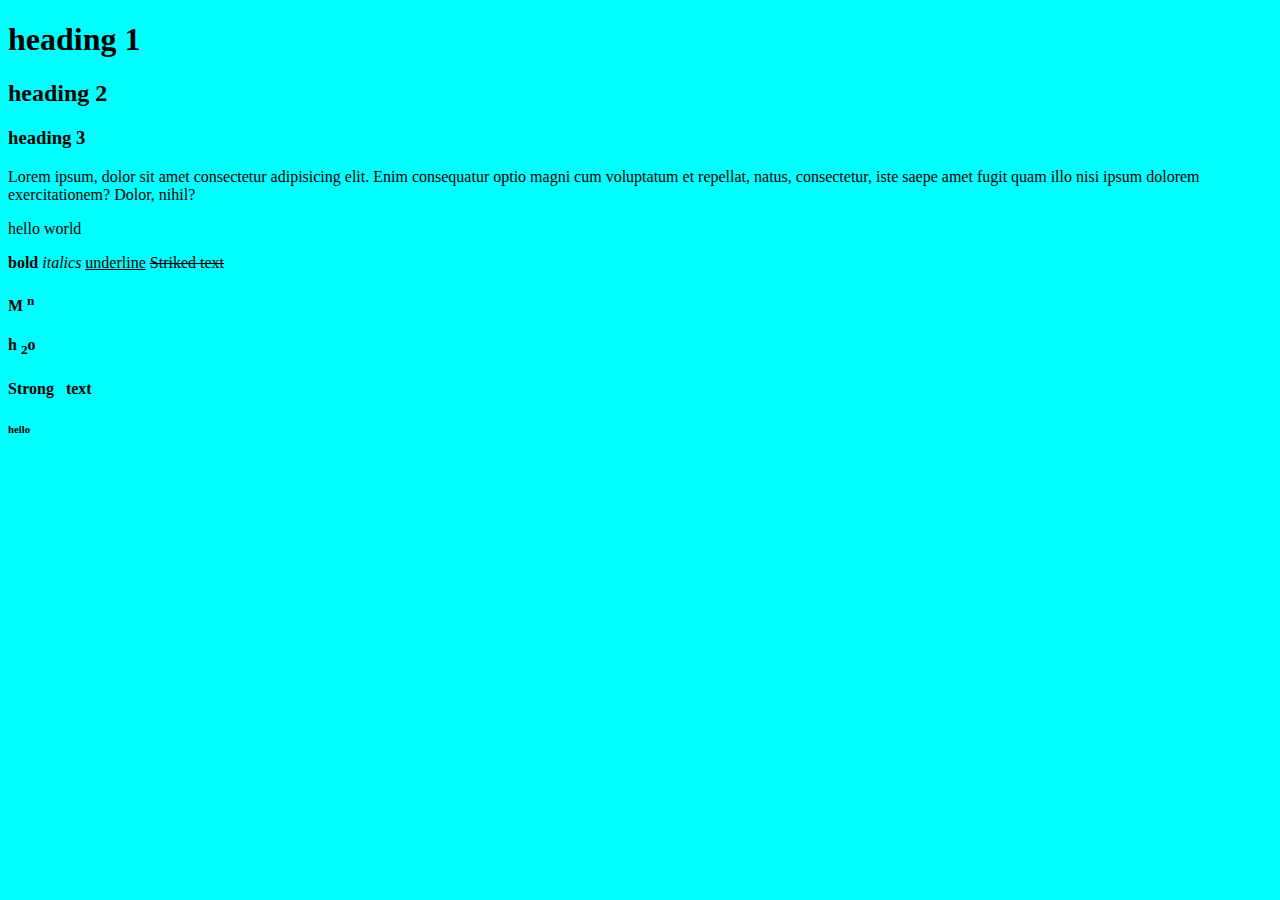
<file: Day12/index.html>
<!DOCTYPE html>
<html lang="en">
    <head>
        
    </head>
    <body bgcolor="cyan">
        <h1>heading 1</h1>
        <h2> heading 2</h2>
        <h3> heading 3</h3>

        <div>
        <p> Lorem ipsum, dolor sit amet consectetur adipisicing elit. 
            Enim consequatur optio magni cum voluptatum et repellat, natus,
             consectetur, iste saepe amet fugit quam illo nisi ipsum dolorem 
             exercitationem? Dolor, nihil?</p>

        <p> hello
            world
        </p>
        </div>

        <!-- <div>
            <ol  start="d">
                <li>12</li>
                <li>23</li>
                <li>34</li>
            </ol>
            <ul type="square">
                <li>12</li>
                <li>23</li>
                <li>34</li>
            </ol>
        </div> -->
        <!-- <div>
            <img src="download.jpg" alt="no img">
        </div> -->
        <div>
            <b>bold</b>
            <i>italics</i>
            <u>underline</u>
            <strike>Striked text</strike>
            <h4>M <sup>n</sup></h4>
            <h4>h <sub>2</sub>o</h4>
            <strong>Strong&nbsp;&nbsp; text</strong><br>
            <h6>hello</h6>            
        </div>

        <a href="http://www.google.com"></a>
        
    </body>
</html>
</file>
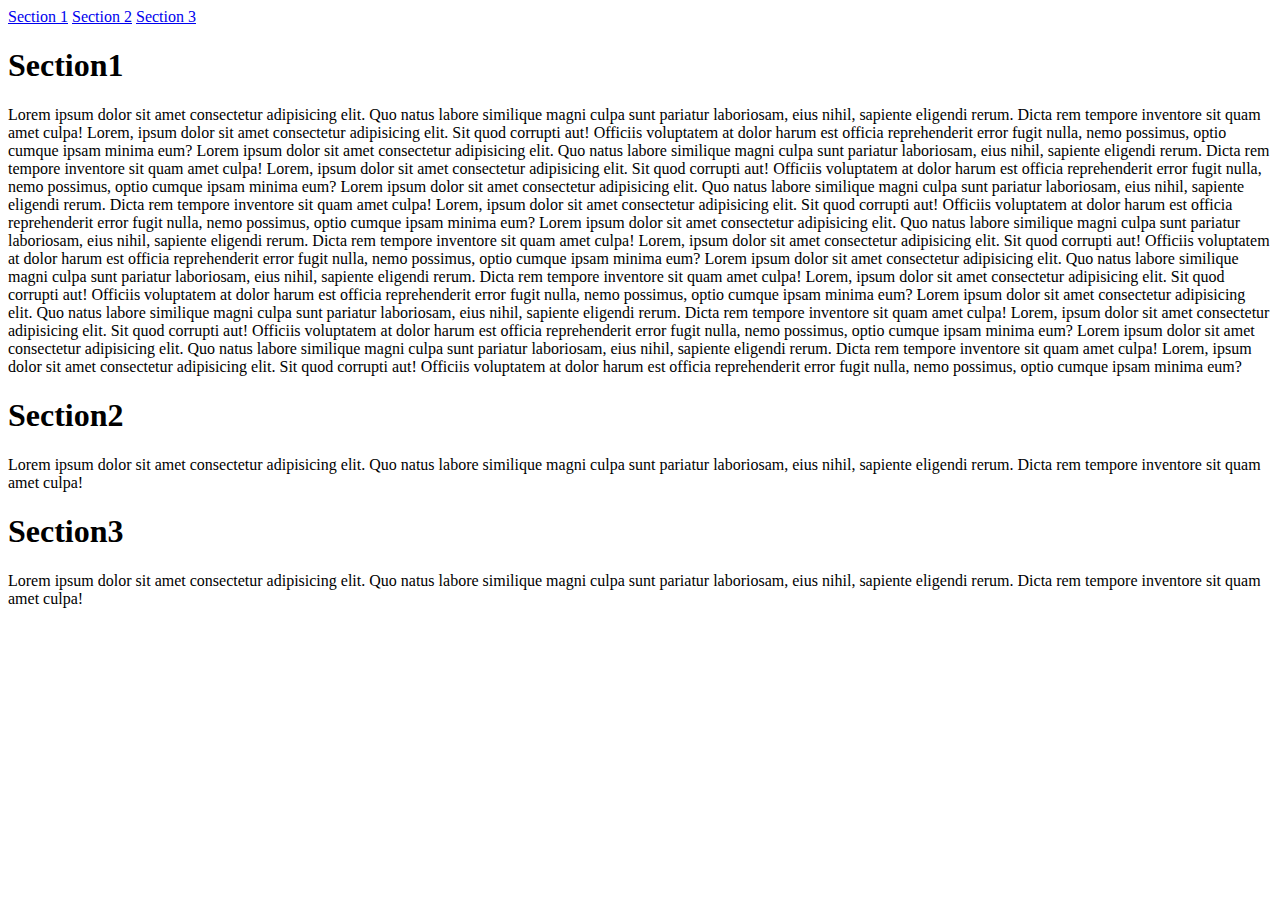
<file: Day12/anchordemo.html>
<!DOCTYPE html>
<html lang="en">
    <head>
        
    </head>
    <body>
        <a href="#section1">Section 1</a>
        <a href="#section2">Section 2</a>
        <a href="#section3">Section 3</a>

        <div id="section1">
            <h1>Section1</h1>
            Lorem ipsum dolor sit amet consectetur adipisicing elit.
            Quo natus labore similique magni culpa sunt pariatur laboriosam,
            eius nihil, sapiente eligendi rerum. Dicta rem tempore 
            inventore sit quam amet culpa!
            Lorem, ipsum dolor sit amet consectetur adipisicing elit.
            Sit quod corrupti aut! Officiis voluptatem at dolor harum est 
            officia reprehenderit error fugit nulla, nemo possimus, 
            optio cumque ipsam minima eum?
            Lorem ipsum dolor sit amet consectetur adipisicing elit.
            Quo natus labore similique magni culpa sunt pariatur laboriosam,
            eius nihil, sapiente eligendi rerum. Dicta rem tempore 
            inventore sit quam amet culpa!
            Lorem, ipsum dolor sit amet consectetur adipisicing elit.
            Sit quod corrupti aut! Officiis voluptatem at dolor harum est 
            officia reprehenderit error fugit nulla, nemo possimus, 
            optio cumque ipsam minima eum?
            Lorem ipsum dolor sit amet consectetur adipisicing elit.
            Quo natus labore similique magni culpa sunt pariatur laboriosam,
            eius nihil, sapiente eligendi rerum. Dicta rem tempore 
            inventore sit quam amet culpa!
            Lorem, ipsum dolor sit amet consectetur adipisicing elit.
            Sit quod corrupti aut! Officiis voluptatem at dolor harum est 
            officia reprehenderit error fugit nulla, nemo possimus, 
            optio cumque ipsam minima eum?
            Lorem ipsum dolor sit amet consectetur adipisicing elit.
            Quo natus labore similique magni culpa sunt pariatur laboriosam,
            eius nihil, sapiente eligendi rerum. Dicta rem tempore 
            inventore sit quam amet culpa!
            Lorem, ipsum dolor sit amet consectetur adipisicing elit.
            Sit quod corrupti aut! Officiis voluptatem at dolor harum est 
            officia reprehenderit error fugit nulla, nemo possimus, 
            optio cumque ipsam minima eum?
            Lorem ipsum dolor sit amet consectetur adipisicing elit.
            Quo natus labore similique magni culpa sunt pariatur laboriosam,
            eius nihil, sapiente eligendi rerum. Dicta rem tempore 
            inventore sit quam amet culpa!
            Lorem, ipsum dolor sit amet consectetur adipisicing elit.
            Sit quod corrupti aut! Officiis voluptatem at dolor harum est 
            officia reprehenderit error fugit nulla, nemo possimus, 
            optio cumque ipsam minima eum?
            Lorem ipsum dolor sit amet consectetur adipisicing elit.
            Quo natus labore similique magni culpa sunt pariatur laboriosam,
            eius nihil, sapiente eligendi rerum. Dicta rem tempore 
            inventore sit quam amet culpa!
            Lorem, ipsum dolor sit amet consectetur adipisicing elit.
            Sit quod corrupti aut! Officiis voluptatem at dolor harum est 
            officia reprehenderit error fugit nulla, nemo possimus, 
            optio cumque ipsam minima eum?
            Lorem ipsum dolor sit amet consectetur adipisicing elit.
            Quo natus labore similique magni culpa sunt pariatur laboriosam,
            eius nihil, sapiente eligendi rerum. Dicta rem tempore 
            inventore sit quam amet culpa!
            Lorem, ipsum dolor sit amet consectetur adipisicing elit.
            Sit quod corrupti aut! Officiis voluptatem at dolor harum est 
            officia reprehenderit error fugit nulla, nemo possimus, 
            optio cumque ipsam minima eum?
        </div>

        <div id="section2">
            <h1>Section2</h1>
            Lorem ipsum dolor sit amet consectetur adipisicing elit.
            Quo natus labore similique magni culpa sunt pariatur laboriosam,
            eius nihil, sapiente eligendi rerum. Dicta rem tempore 
            inventore sit quam amet culpa!
        </div>

        <div id="section3">
            <h1>Section3</h1>
            Lorem ipsum dolor sit amet consectetur adipisicing elit.
            Quo natus labore similique magni culpa sunt pariatur laboriosam,
            eius nihil, sapiente eligendi rerum. Dicta rem tempore 
            inventore sit quam amet culpa!
        </div>
    </body>
</file>
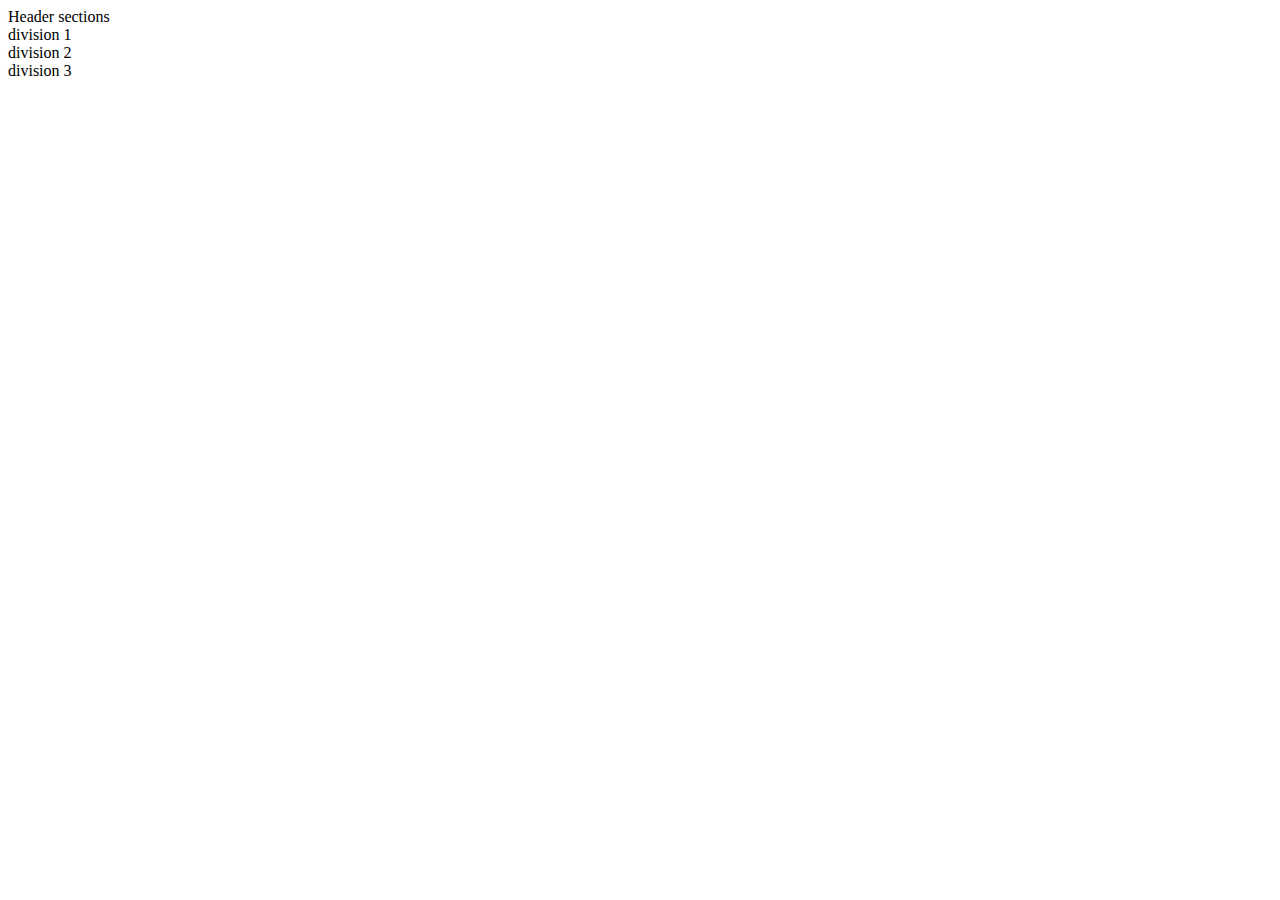
<file: Day12/bootstrapdemo.html>
<!DOCTYPE html>
<html lang="en">
<head>
    <meta charset="UTF-8">
    <meta name="viewport" content="width=device-width, initial-scale=1.0">
    <title>Document</title>
    <link href="https://cdn.jsdelivr.net/npm/bootstrap@5.0.2/dist/css/bootstrap.min.css" 
    rel="stylesheet" integrity="sha384-EVSTQN3/azprG1Anm3QDgpJLIm9Nao0Yz1ztcQTwFspd3yD65VohhpuuCOmLASjC" 
    crossorigin="anonymous">
</head>
<body>
    <div class="container-fluid bg-success">Header sections</div>
    <div class="row">
        <div class="col-4 bg-primary">
            division 1
        </div>
        <div class="col-4 bg-info">
            division 2
        </div>
        <div class="col-4 bg-warning">
            division 3
        </div>

    </div>
</body>
</html>
</file>
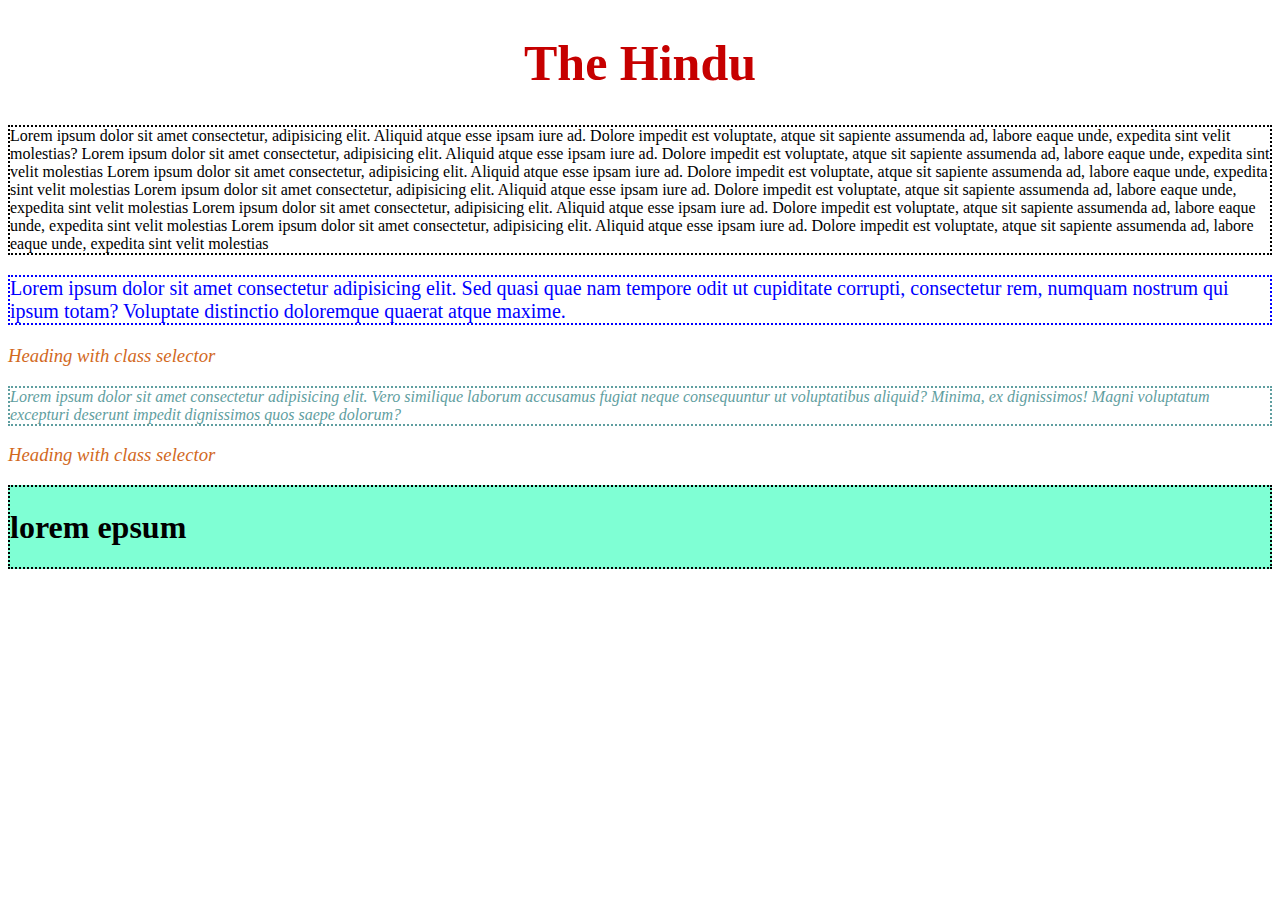
<file: Day12/cssdemo.html>
<!DOCTYPE html>
<html lang="en">
<head>
    <meta charset="UTF-8">
    <meta name="viewport" content="width=device-width, initial-scale=1.0">
    <title>Newspaper</title>
    <link rel="stylesheet" href="mystyle.css">
    <link href="https://cdn.jsdelivr.net/npm/bootstrap@5.0.2/dist/css/bootstrap.min.css" 
    rel="stylesheet" integrity="sha384-EVSTQN3/azprG1Anm3QDgpJLIm9Nao0Yz1ztcQTwFspd3yD65VohhpuuCOmLASjC" 
    crossorigin="anonymous">
</head>
<body>
    <div>
    <h1 style="color: #c60000; 
               text-align: center;
               font-size: 50px;
               font-family: 'Times New Roman', Times, serif
               ;">
               The Hindu</h1>
    </div>

    <p>
        Lorem ipsum dolor sit amet consectetur, adipisicing elit. 
        Aliquid atque esse ipsam iure ad. Dolore impedit est voluptate, 
        atque sit sapiente assumenda ad, labore eaque unde, expedita sint velit molestias?
        Lorem ipsum dolor sit amet consectetur, adipisicing elit. 
        Aliquid atque esse ipsam iure ad. Dolore impedit est voluptate, 
        atque sit sapiente assumenda ad, labore eaque unde, expedita sint velit molestias
        Lorem ipsum dolor sit amet consectetur, adipisicing elit. 
        Aliquid atque esse ipsam iure ad. Dolore impedit est voluptate, 
        atque sit sapiente assumenda ad, labore eaque unde, expedita sint velit molestias
        Lorem ipsum dolor sit amet consectetur, adipisicing elit. 
        Aliquid atque esse ipsam iure ad. Dolore impedit est voluptate, 
        atque sit sapiente assumenda ad, labore eaque unde, expedita sint velit molestias
        Lorem ipsum dolor sit amet consectetur, adipisicing elit. 
        Aliquid atque esse ipsam iure ad. Dolore impedit est voluptate, 
        atque sit sapiente assumenda ad, labore eaque unde, expedita sint velit molestias
        Lorem ipsum dolor sit amet consectetur, adipisicing elit. 
        Aliquid atque esse ipsam iure ad. Dolore impedit est voluptate, 
        atque sit sapiente assumenda ad, labore eaque unde, expedita sint velit molestias
    </p>

    <p id="id1">
        Lorem ipsum dolor sit amet consectetur adipisicing elit. 
        Sed quasi quae nam tempore odit ut cupiditate corrupti, 
        consectetur rem, numquam nostrum qui ipsum totam? 
        Voluptate distinctio doloremque quaerat atque maxime.
    </p>
    <h3 class="cls1" style="color: chocolate;">Heading with class selector</h3>

    <p class="cls1">
        Lorem ipsum dolor sit amet consectetur adipisicing elit. 
        Vero similique laborum accusamus fugiat neque consequuntur ut 
        voluptatibus aliquid? Minima, ex dignissimos! Magni voluptatum 
        excepturi deserunt impedit dignissimos quos saepe dolorum?
    </p>
    <h3 class="cls1" style="color: chocolate;">Heading with class selector</h3>

    <section class="cls2">
        <h1>lorem epsum</h1>
    </section>
</body>
</html>
</file>
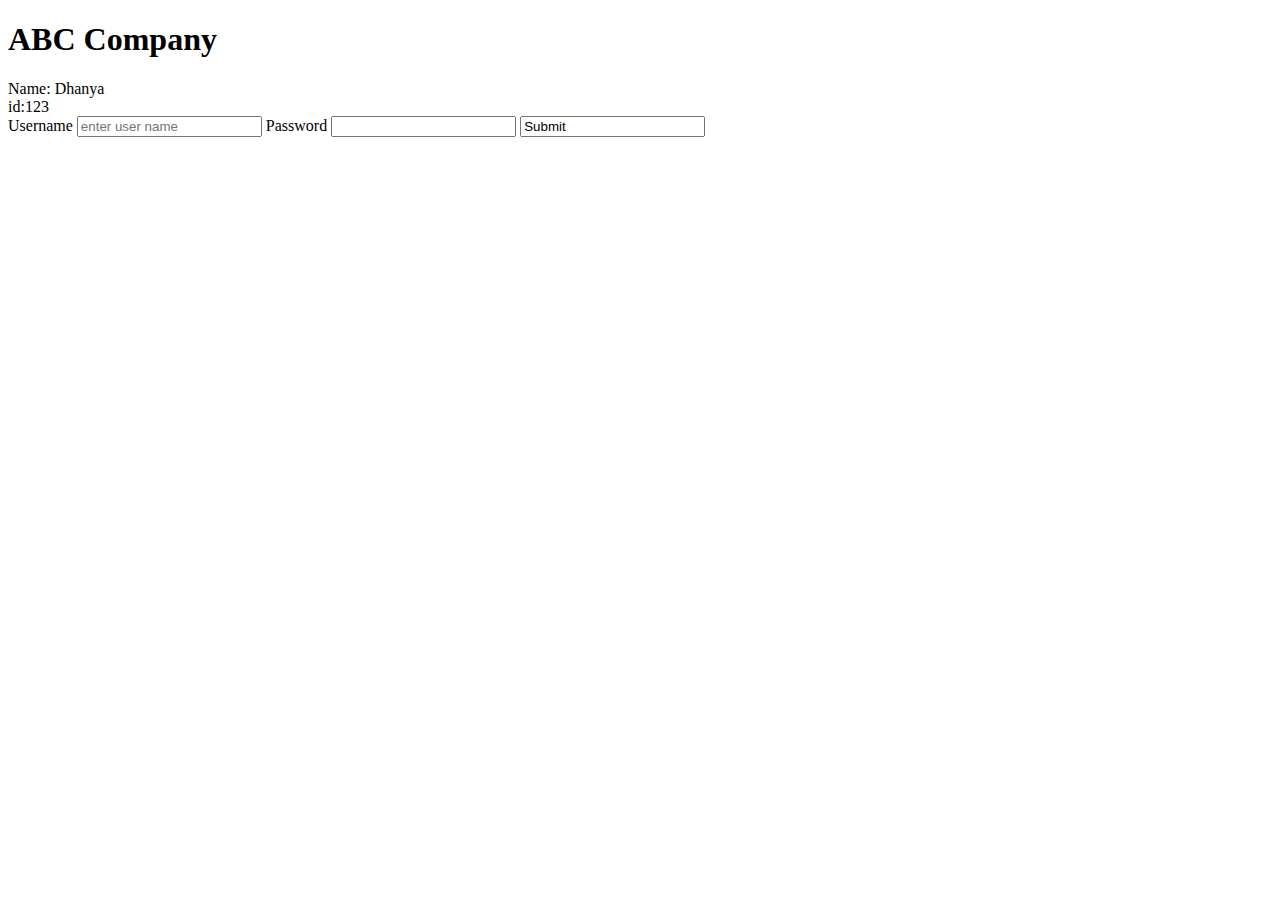
<file: Day12/login.html>
<!DOCTYPE html>
<html lang="en">
<head>
    <meta charset="UTF-8">
    <meta name="viewport" content="width=device-width, initial-scale=1.0">
    <title>Document</title>
    <link href="https://cdn.jsdelivr.net/npm/bootstrap@5.0.2/dist/css/bootstrap.min.css" 
    rel="stylesheet" integrity="sha384-EVSTQN3/azprG1Anm3QDgpJLIm9Nao0Yz1ztcQTwFspd3yD65VohhpuuCOmLASjC" 
    crossorigin="anonymous">
</head>
<body>
    <div class="container-fluid">
        <div class="row bg-primary">
            <h1>ABC Company</h1>
        </div>
        <div class="row">
            <div class="col-4 bg-info">
                Name: Dhanya <br>
                id:123
            </div>
            <div class="col-8">
                <form class="form-group">
                    <label class="form-label" for="uname">Username</label>
                    <input class="form-control" name="uname" placeholder="enter user name" required>
                    <label class="form-label" for="pwd">Password</label>
                    <input class="form-control" type="password" name="pwd" required>
                    <input class="btn btn-outline-primary" value="Submit"
                </form>
            </div>
        </div>
    </div>
    
</body>
</html>
</file>
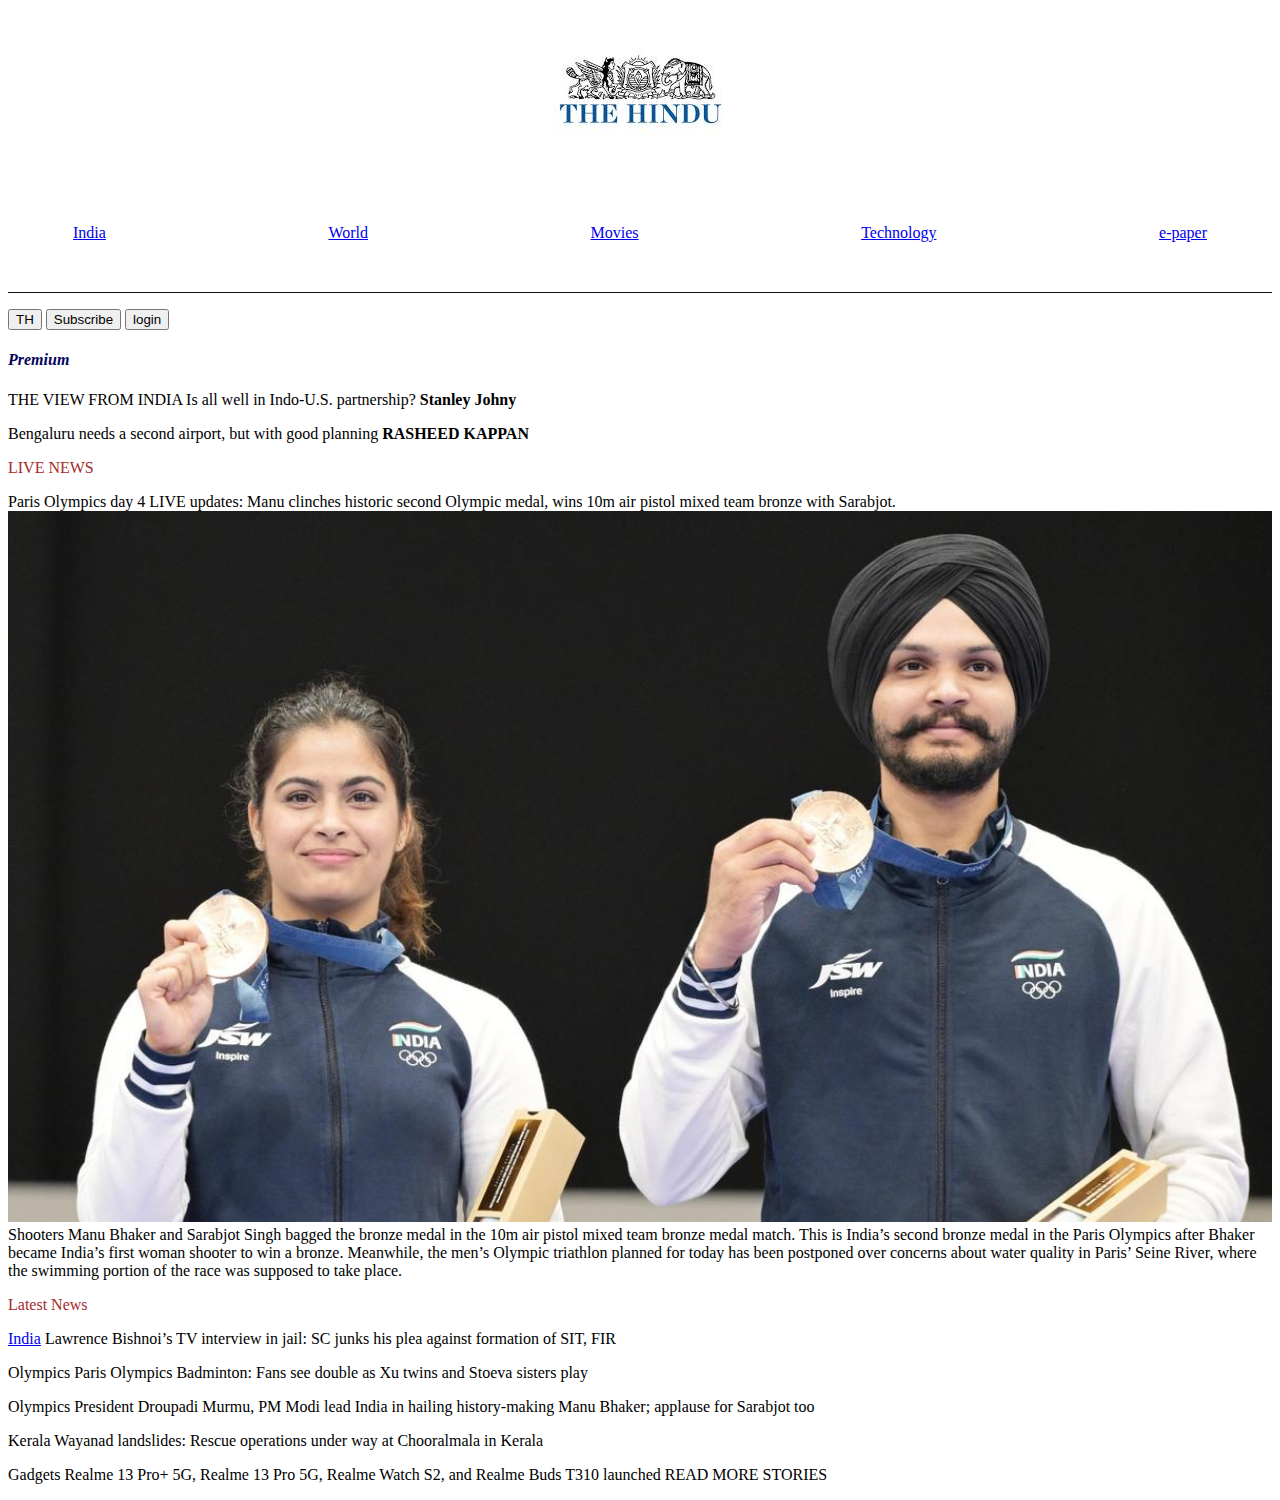
<file: Day12/newspaper.html>
<!DOCTYPE html>
<html lang="en">
<head>
    <meta charset="UTF-8">
    <meta name="viewport" content="width=device-width, initial-scale=1.0">
    <title>Newspaper</title>
    <link href="https://cdn.jsdelivr.net/npm/bootstrap@5.0.2/dist/css/bootstrap.min.css" 
    rel="stylesheet" integrity="sha384-EVSTQN3/azprG1Anm3QDgpJLIm9Nao0Yz1ztcQTwFspd3yD65VohhpuuCOmLASjC" 
    crossorigin="anonymous">
    <link rel="stylesheet" href="newspaper.css">
</head>
<body>
    <div class="container-fluid bg-white" >
        <img src="hindulogo.jpg" alt="The Hindu logo" style="text-align: center;">
        
    </div>
    <div class="navbar">
        <ul class="nav-links" >
            <li><a href="https://www.thehindu.com/news/national/">India</a></li>
            <li><a href="https://www.thehindu.com/news/international/">World</a></li>
            <li><a href="https://www.thehindu.com/entertainment/movies/">Movies</a></li>
            <li><a href="https://www.thehindu.com/sci-tech/technology/">Technology</a></li>
            <li><a href="https://epaper.thehindu.com/reader?utm_source=Hindu&utm_medium=Menu&utm_campaign=Header">e-paper</a></li>
        </ul>
        <p id="btnn">
        <button class="rounded-circle " type="submit">TH</button>
        <button class="btn btn-outline-danger " type="submit">Subscribe</button>
        <button class="btn btn-outline-danger " type="submit">login</button>
    </p>
    </div>

    
    <div class="row">
        <div class="col-4 bg-white">
            <h4 style="color: rgb(4, 4, 94); font-style: oblique; ">Premium</h4>
            <p>THE VIEW FROM INDIA
                Is all well in Indo-U.S. partnership?
                <strong>Stanley Johny</strong> </p>

            <p>Bengaluru needs a second airport, but with good planning
                <strong> RASHEED KAPPAN</strong></p>
        </div>
        <div class="col-4 bg-white">
            <p style="color: brown; font-weight: 500;">LIVE NEWS</p>
            <p>Paris Olympics day 4 LIVE updates: Manu clinches historic second Olympic medal, 
                wins 10m air pistol mixed team bronze with Sarabjot.
                <img src="live.jpg" alt="live" style="width: 100%; height: auto;" >
                Shooters Manu Bhaker and Sarabjot Singh bagged the bronze medal in the 10m air pistol mixed team bronze medal match. This is India’s second bronze medal in the Paris Olympics after Bhaker became India’s first woman shooter to win a bronze.

                Meanwhile, the men’s Olympic triathlon planned for today has been postponed over concerns about water quality in Paris’ Seine River, where the swimming portion of the race was supposed to take place.</p>

        </div>
        <div class="col-4 bg-white">
            <p style="color: brown; font-weight: 500;">Latest News</p>
            <p><a href="https://www.thehindu.com/news/national/">India</a>
            Lawrence Bishnoi’s TV interview in jail: SC junks his plea against formation of SIT, FIR</p>
            <p>Olympics
                Paris Olympics Badminton: Fans see double as Xu twins and Stoeva sisters play</p>    
            <p>Olympics
                President Droupadi Murmu, PM Modi lead India in hailing history-making Manu Bhaker; applause for Sarabjot too</p>
            <p>Kerala
            Wayanad landslides: Rescue operations under way at Chooralmala in Kerala</p> 
            <p>Gadgets
            Realme 13 Pro+ 5G, Realme 13 Pro 5G, Realme Watch S2, and Realme Buds T310 launched
            READ MORE STORIES</p>

            </p>
        </div>
    </div>
    
</body>
</html>
</file>
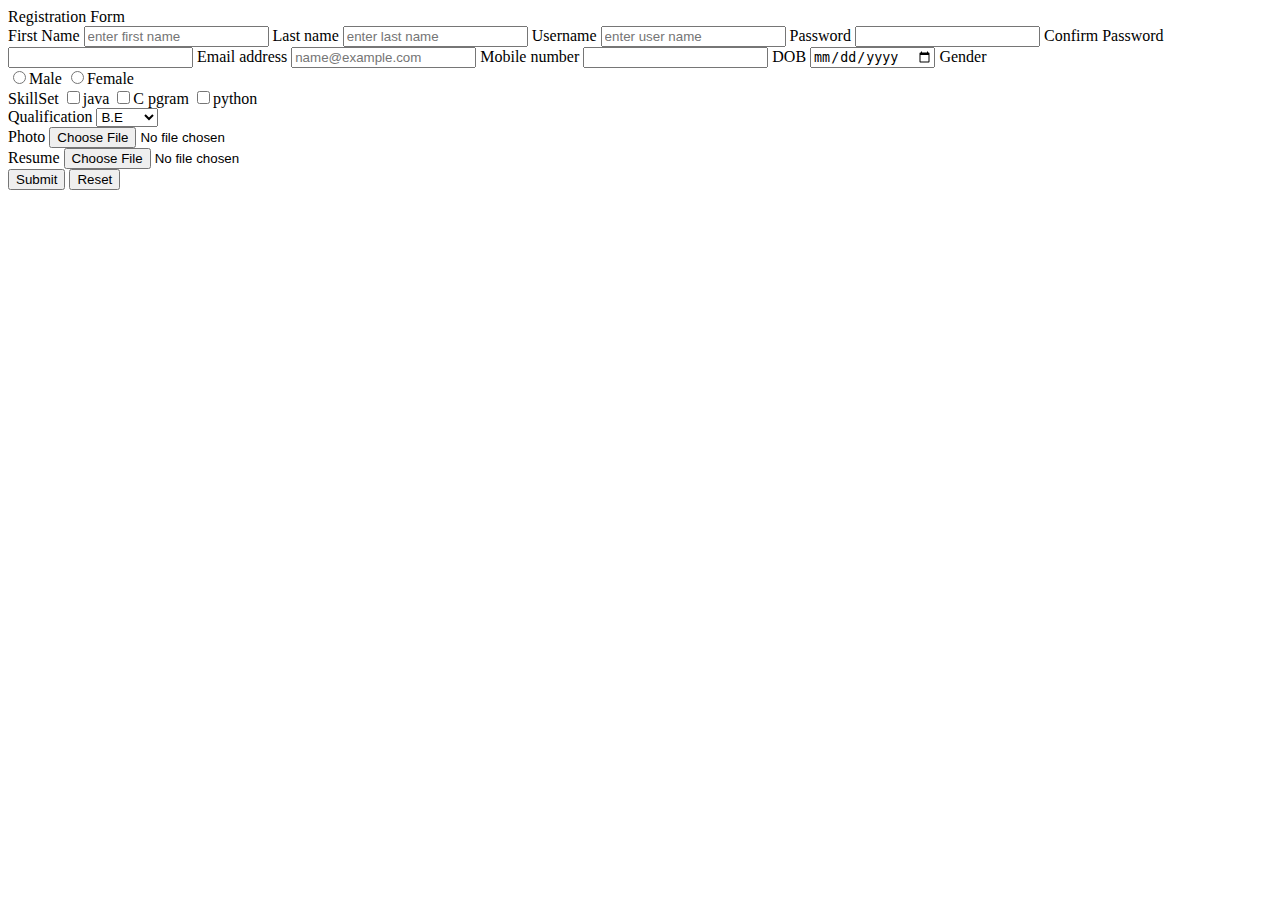
<file: Day12/registrationform.html>
<!DOCTYPE html>
<html lang="en">
<head>
    <meta charset="UTF-8">
    <meta name="viewport" content="width=device-width, initial-scale=1.0">
    <title>Sign up</title>
    <link href="https://cdn.jsdelivr.net/npm/bootstrap@5.0.2/dist/css/bootstrap.min.css" 
    rel="stylesheet" integrity="sha384-EVSTQN3/azprG1Anm3QDgpJLIm9Nao0Yz1ztcQTwFspd3yD65VohhpuuCOmLASjC" 
    crossorigin="anonymous">
</head>
<body>
    <div class="container">
        <div class="row bg-info">Registration Form</div>
        <div class="row">
            <form class="form-group">
                <label class="form-label" for="fname">First Name</label>
                <input type="text" name="fname" class="form-control" 
                placeholder="enter first name" required min="3">

                <label class="form-label" for="lname">Last name</label>
                <input type="text" name="lname" class="form-control" 
                placeholder="enter last name" >

                <label class="form-label" for="uname">Username</label>
                <input class="form-control" name="uname" placeholder="enter user name" required min="5">

                <label class="form-label" for="pwd">Password</label>
                <input class="form-control" type="password" name="pwd" 
                required pattern="^(?=.*[a-z])(?=.*[A-Z])(?=.*\d).{8,}$">

                <label class="form-label" for="conpwd">Confirm Password</label>
                <input class="form-control" type="password" name="conpwd" 
                required pattern="^(?=.*[a-z])(?=.*[A-Z])(?=.*\d).{8,}$">

                <label for="email" class="form-label">Email address</label>
                <input type="email" class="form-control"id="email" 
                placeholder="name@example.com">

                <label for="mobile" class="form-label">Mobile number</label>
                <input type="number" class="form-control" size="10">

                <label class="form-label" for="dob">DOB</label>
                <input type="date" class="form-control" name="dob">

                <label class="form-check-label" for="gender">Gender</label><br>
                <input class="form-check-input" type="radio" name="gender" >Male
                <input class="form-check-input" type="radio" name="gender" >Female

                <br>
                <label class="form-check-label" for="skill">SkillSet</label>
                <input class="form-check-input" type="checkbox" name="skill" >java
                <input class="form-check-input" type="checkbox" name="skill" >C pgram
                <input class="form-check-input" type="checkbox" name="skill" >python

                <br>
                <label class="form-label" for="qual">Qualification</label>
                <select class="form-select">
                    <option name="qual"> B.E</option>
                    <option name="qual"> MCA</option>
                    <option name="qual"> M.tech</option>
                </select>

                <br>
                <label class="form-label" for="photo">Photo</label>
                <input type="file" class="form-control-file" name="photo">

                <br>
                <label class="form-label" for="resume">Resume</label>
                <input type="file" class="form-control-file" name="resume">
                
                <br>
                <input type="submit" class="btn btn-primary">
                <input type="reset" class="btn btn-warning">
                
                
            </form>
        </div>
    </div>
</body>
</html>
</file>
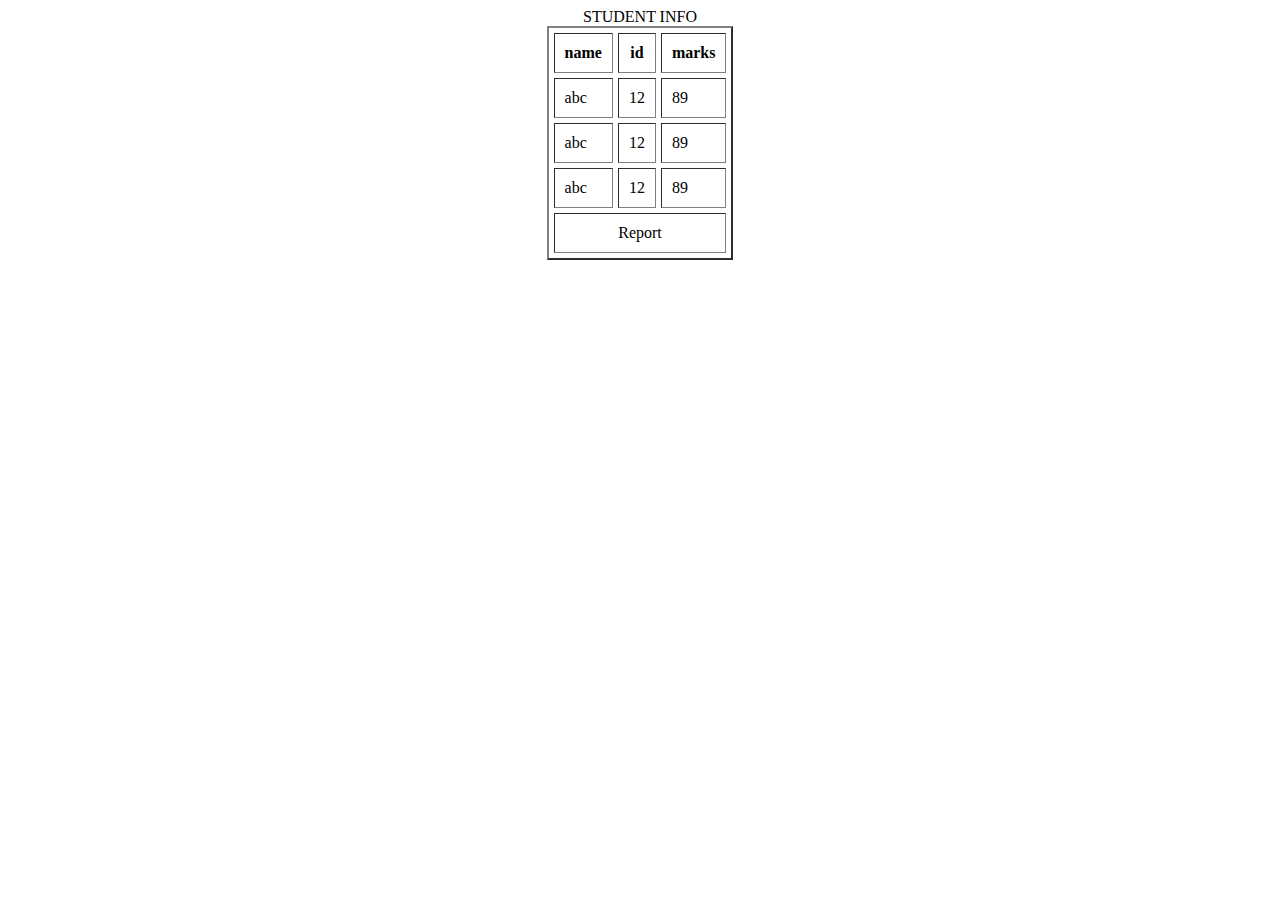
<file: Day12/table.html>
<!DOCTYPE html>
<html lang="en">
    <head>
        
    </head>
    <body>
        <table border="2px" align="center" cellpadding="10px" cellspacing="5px">
            <caption>STUDENT INFO</caption>
            <thead>
                <th>name</th>
                <th>id</th>
                <th> marks</th>
            </thead>
            <tbody>
                <tr>
                    <td>abc</td>
                    <td>12</td>
                    <td>89</td>
                </tr>
                <tr>
                    <td>abc</td>
                    <td>12</td>
                    <td>89</td>
                </tr>
                <tr>
                    <td>abc</td>
                    <td>12</td>
                    <td>89</td>
                </tr>
                <tr>
                    <td colspan="3" align="center">Report</td>
                </tr>
            </tbody>
        </table>
    </body>
</file>
<file: Day12/mystyle.css>
p{
    color: black;
    justify-content:center ;
}
#id1{
font-size: 20px;
color: blue;
justify-content:center;
}
.cls1{
    font-style: italic;
    font-weight: 300;
    color: cadetblue;
}
.cls2{
    background-color: aquamarine;
    color: black;
}
p,section{
    border: 2px dotted;
}
</file>
<file: Day12/newspaper.css>
.container-fluid{
    text-align: center;
    text-size-adjust: 80px;
}

.nav-links {
    display: flex; 
    justify-content: space-between; 
    list-style: none; 
    align-items: center; 
    padding: 50px; 
    margin: 0; 
    border-bottom: 1px solid #100f0f;
}

.nav-links li {
    margin: 0 15px;
    color: black;
}

#btnn{
    padding: auto;
    padding-right: 10%;
}
</file>
